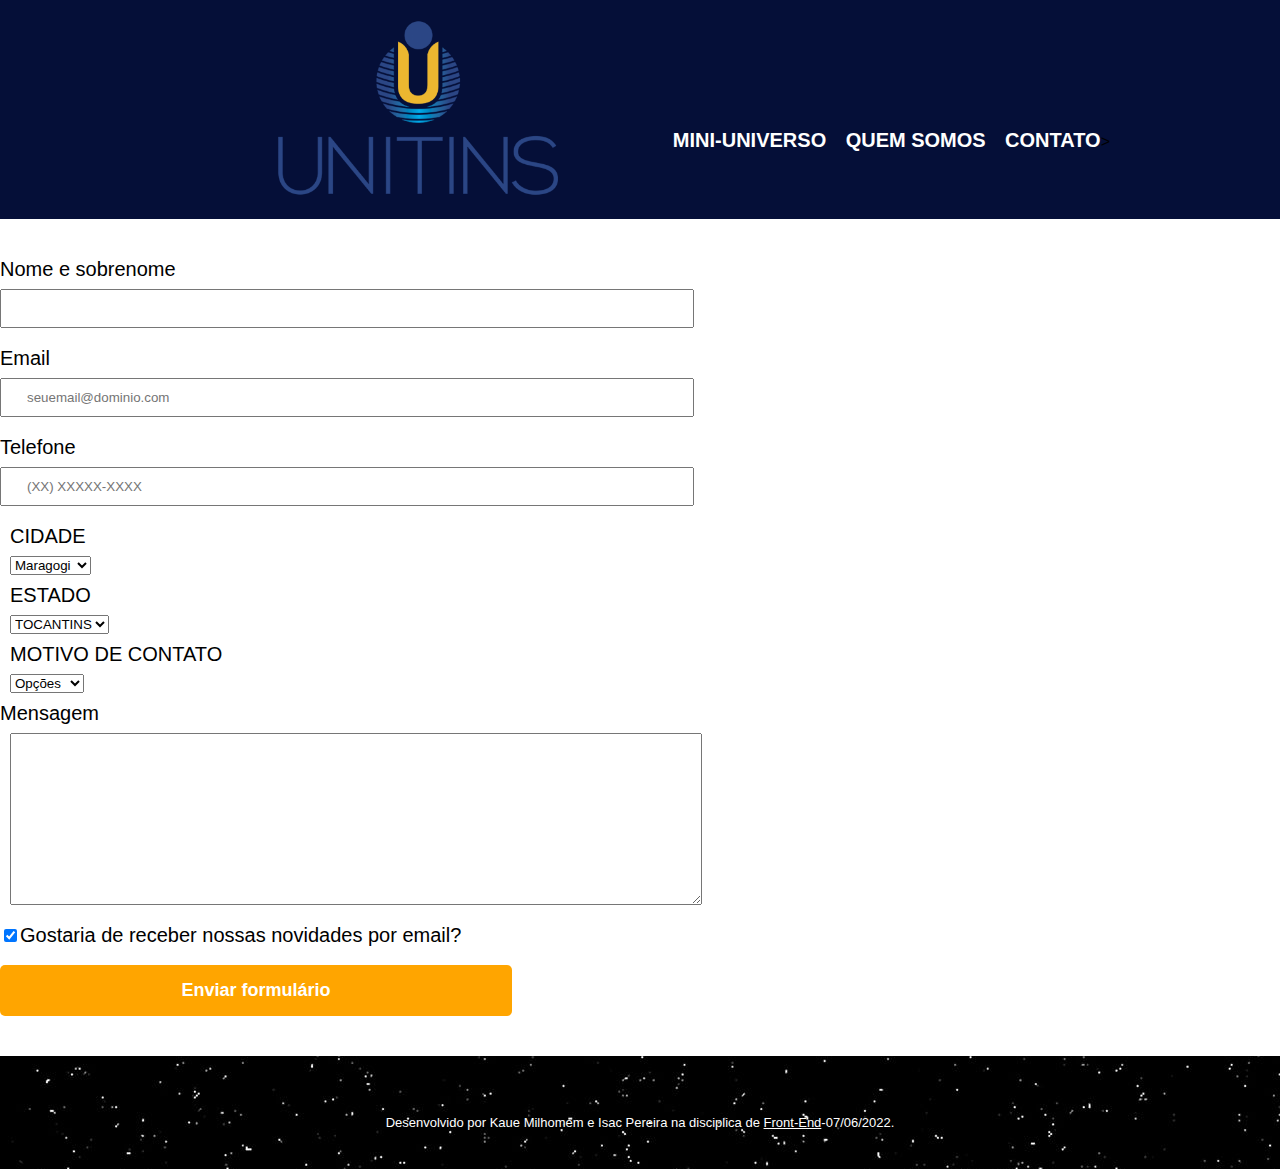
<file: contato (1).html>
<!DOCTYPE html>
<html>
	<head>
		<meta charset="UTF-8">
		<title>Contate-nos</title>

		<link rel="stylesheet" href="reset.css">
		<link rel="stylesheet" href="style.css">
	</head>
	<body>
		<header>
			<div class="menu">
				<h1><img class="logo-unitins" src="Imagens/unitins.png" alt="Logo Da Unitins"></h1>

				<nav>
					<ul>
						<li><a href="index.html">Mini-Universo</a></li>
						<li><a href="QuemSomos.html">Quem Somos</a></li>
						<li><a href="contato (1).html">Contato</a></li>>
					</ul>
				</nav>
			</div>
		</header>

		<main>
			<form>
				<label for="nomesobrenome">Nome e sobrenome</label>
				<input type="text" id="nomesobrenome" class="input-padrao" required>

				<label for="email">Email</label>
				<input type="email" id="email" class="input-padrao" required placeholder="seuemail@dominio.com">

				<label for="telefone">Telefone</label>
				<input type="tel" id="telefone" class="input-padrao" required placeholder="(XX) XXXXX-XXXX">
				
				<fieldset>
					<legend>CIDADE</legend>
					<select>
						<option>Maragogi</option>
						<option>Maceió</option>
						<option>Palmas</option>
						<option>Goiânia</option>
						<option>Miracema</option>
					</select>
				</fieldset>

				<fieldset>
					<legend>ESTADO</legend>
					<select>
						<option>TOCANTINS</option>
						<option>ALAGOAS</option>
						<option>GOIÁS</option>
					</select>
				</fieldset>
				
				<fieldset>
					<legend>MOTIVO DE CONTATO</legend>
				<select class="form-select" aria-label="Default select example">
					<option selected>Opções</option>
					<option value="1">DÚVIDA</option>
					<option value="2">ELOGIO</option>
					<option value="3">OUTRO</option>
				  </select>
				</fieldset>
				
				<label for="mensagem">Mensagem</label>
				<textarea cols="70" rows="10" id="mensagem" class="input-padrao" required></textarea>

				<label class="checkbox"><input type="checkbox" checked>Gostaria de receber nossas novidades por email?</label>

				<input type="submit" value="Enviar formulário" class="enviar">
			</form>

		</main>

		<footer>
			<p class="copyright">Desenvolvido por Kaue Milhomem e Isac Pereira na disciplica de <a href="https://www.unitins.br/nPortal/sistemas-de-informacao-palmas">Front-End</a>-07/06/2022.</p>
		</footer>
	</body>
</html>
</file>
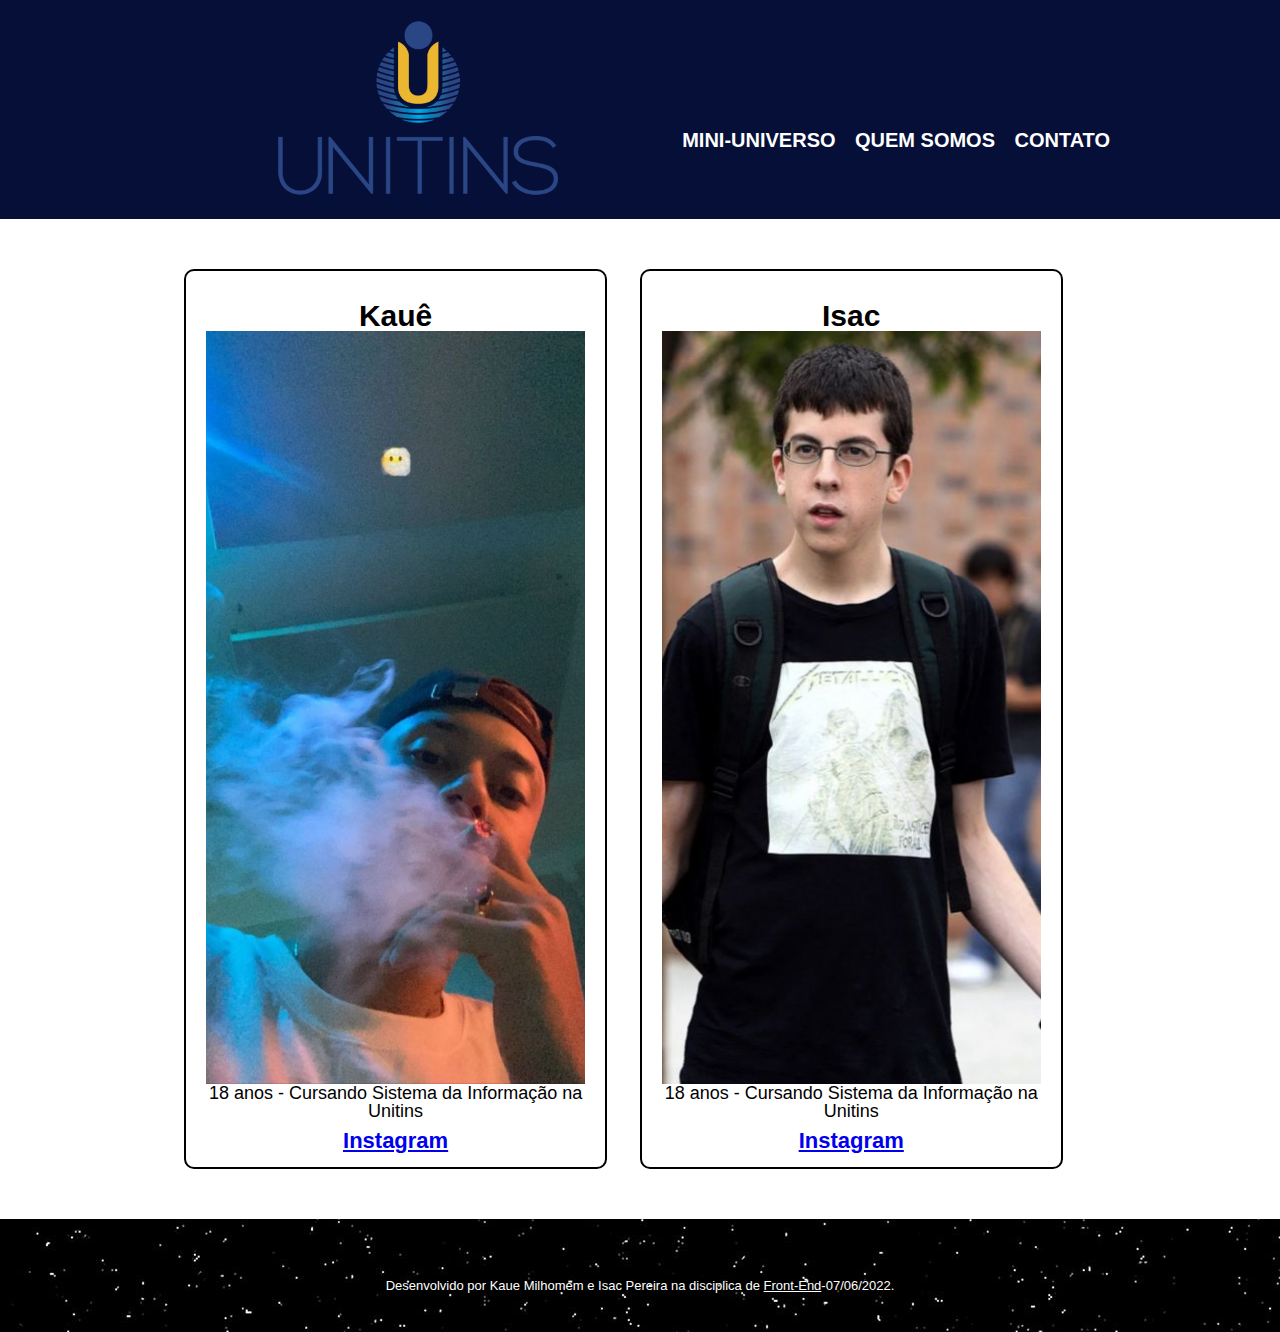
<file: QuemSomos.html>
<!DOCTYPE html>
<html>
	<head>
		<meta charset="UTF-8">
		<title>Mini-Universo</title>

		<link rel="stylesheet" href="reset.css">
		<link rel="stylesheet" href="style.css">
	</head>
	<body>
		<header>
			<div class="menu">
				<h1><img class="logo-unitins" src="Imagens/unitins.png"></h1>

				<nav>
					<ul>
						<li><a href="index.html">Mini-Universo</a></li>
						<li><a href="QuemSomos.html">Quem Somos</a></li>
						<li><a href="contato (1).html">Contato</a></li>
					</ul>
				</nav>
			</div>
		</header>

		<main>
			<ul class="SobreNos">
				<li>
					<h2>Kauê</h2>
					<div class="kaue selfie"></div>
					<p class="descricao">18 anos - Cursando Sistema da Informação na Unitins</p>
					<p class="Redes-Sociais"><a href=https://www.instagram.com/kauey_y/> Instagram </a></p>
				</li>
				<li>
					<h2>Isac</h2>
					<div class="isac selfie"></div>
					<p class="descricao">18 anos - Cursando Sistema da Informação na Unitins</p>
					<p class="Redes-Sociais"><a href=https://www.instagram.com/per.isac_/> Instagram </a></p>
				</li>
			</ul>
		</main>

		<footer>
			<p class="copyright">Desenvolvido por Kaue Milhomem e Isac Pereira na disciplica de <a href="https://www.unitins.br/nPortal/sistemas-de-informacao-palmas">Front-End</a>-07/06/2022.</p>
		</footer>
	</body>
</html>
</file>
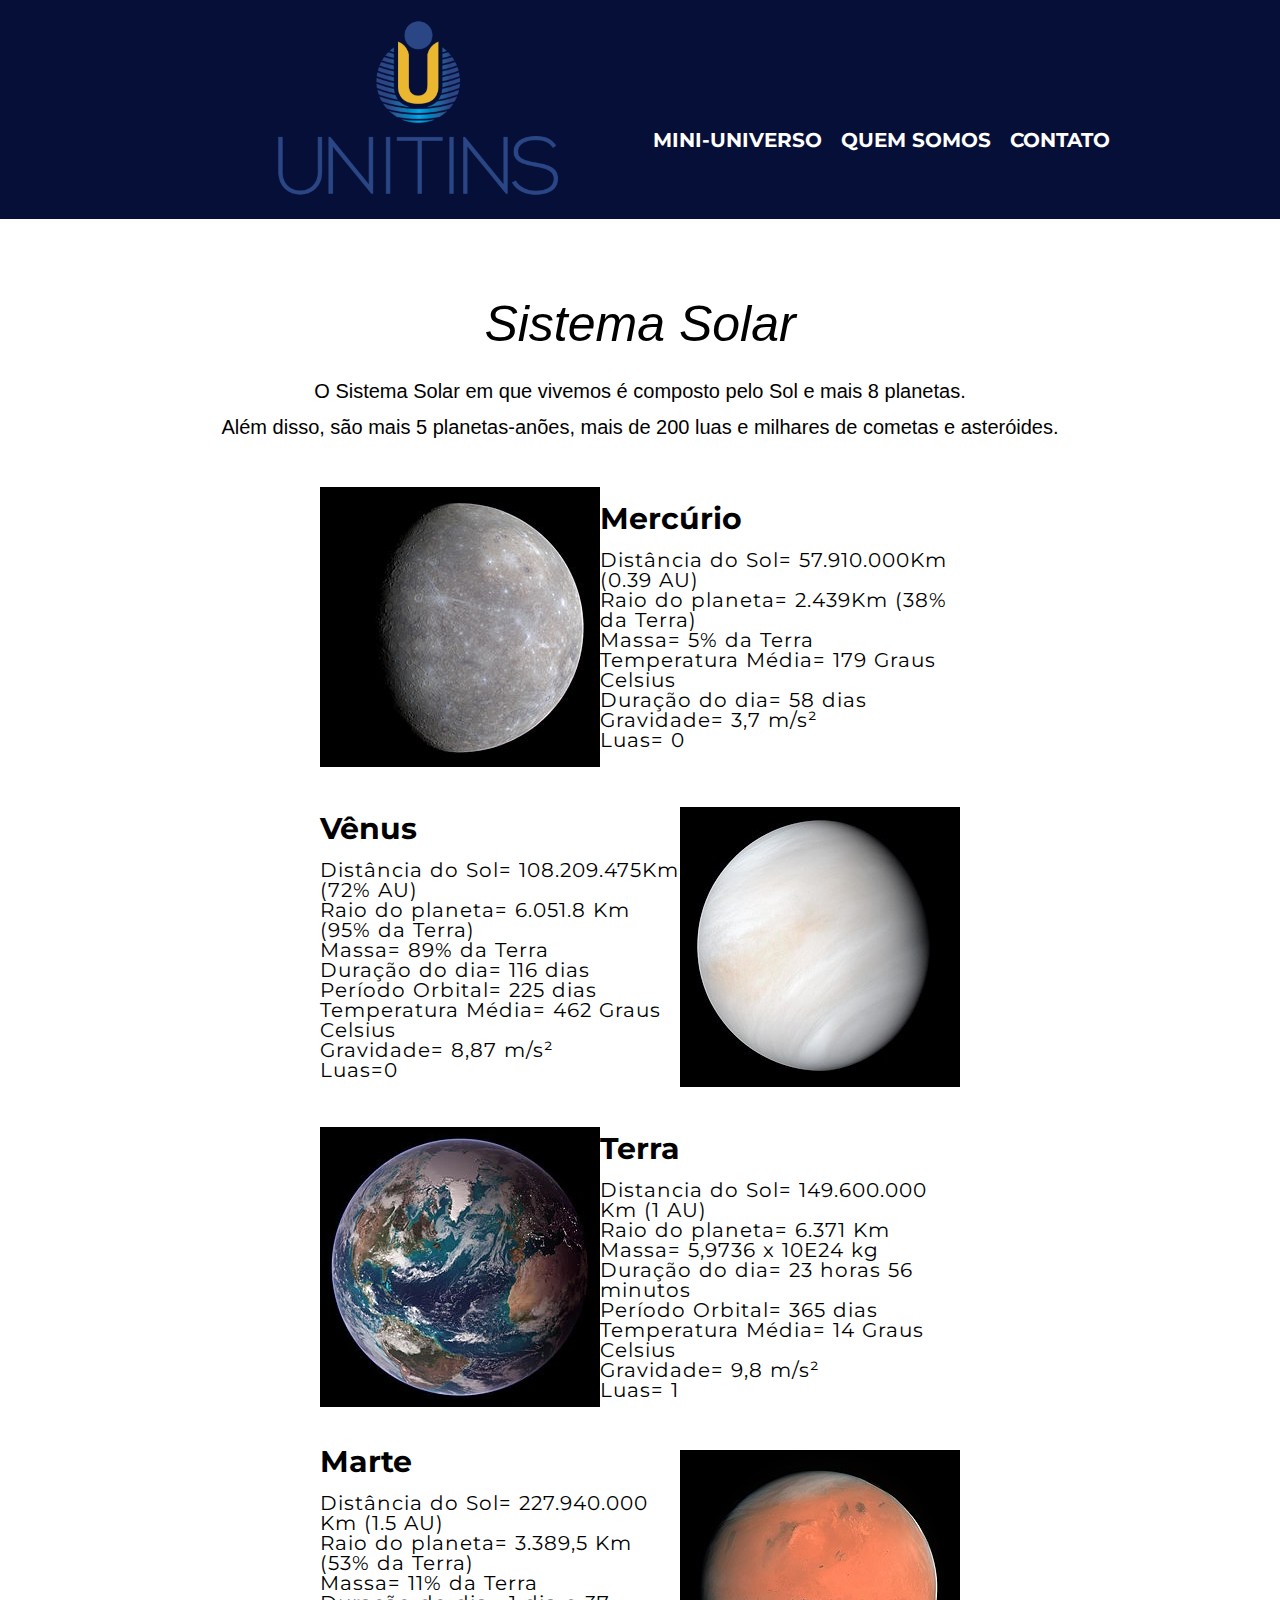
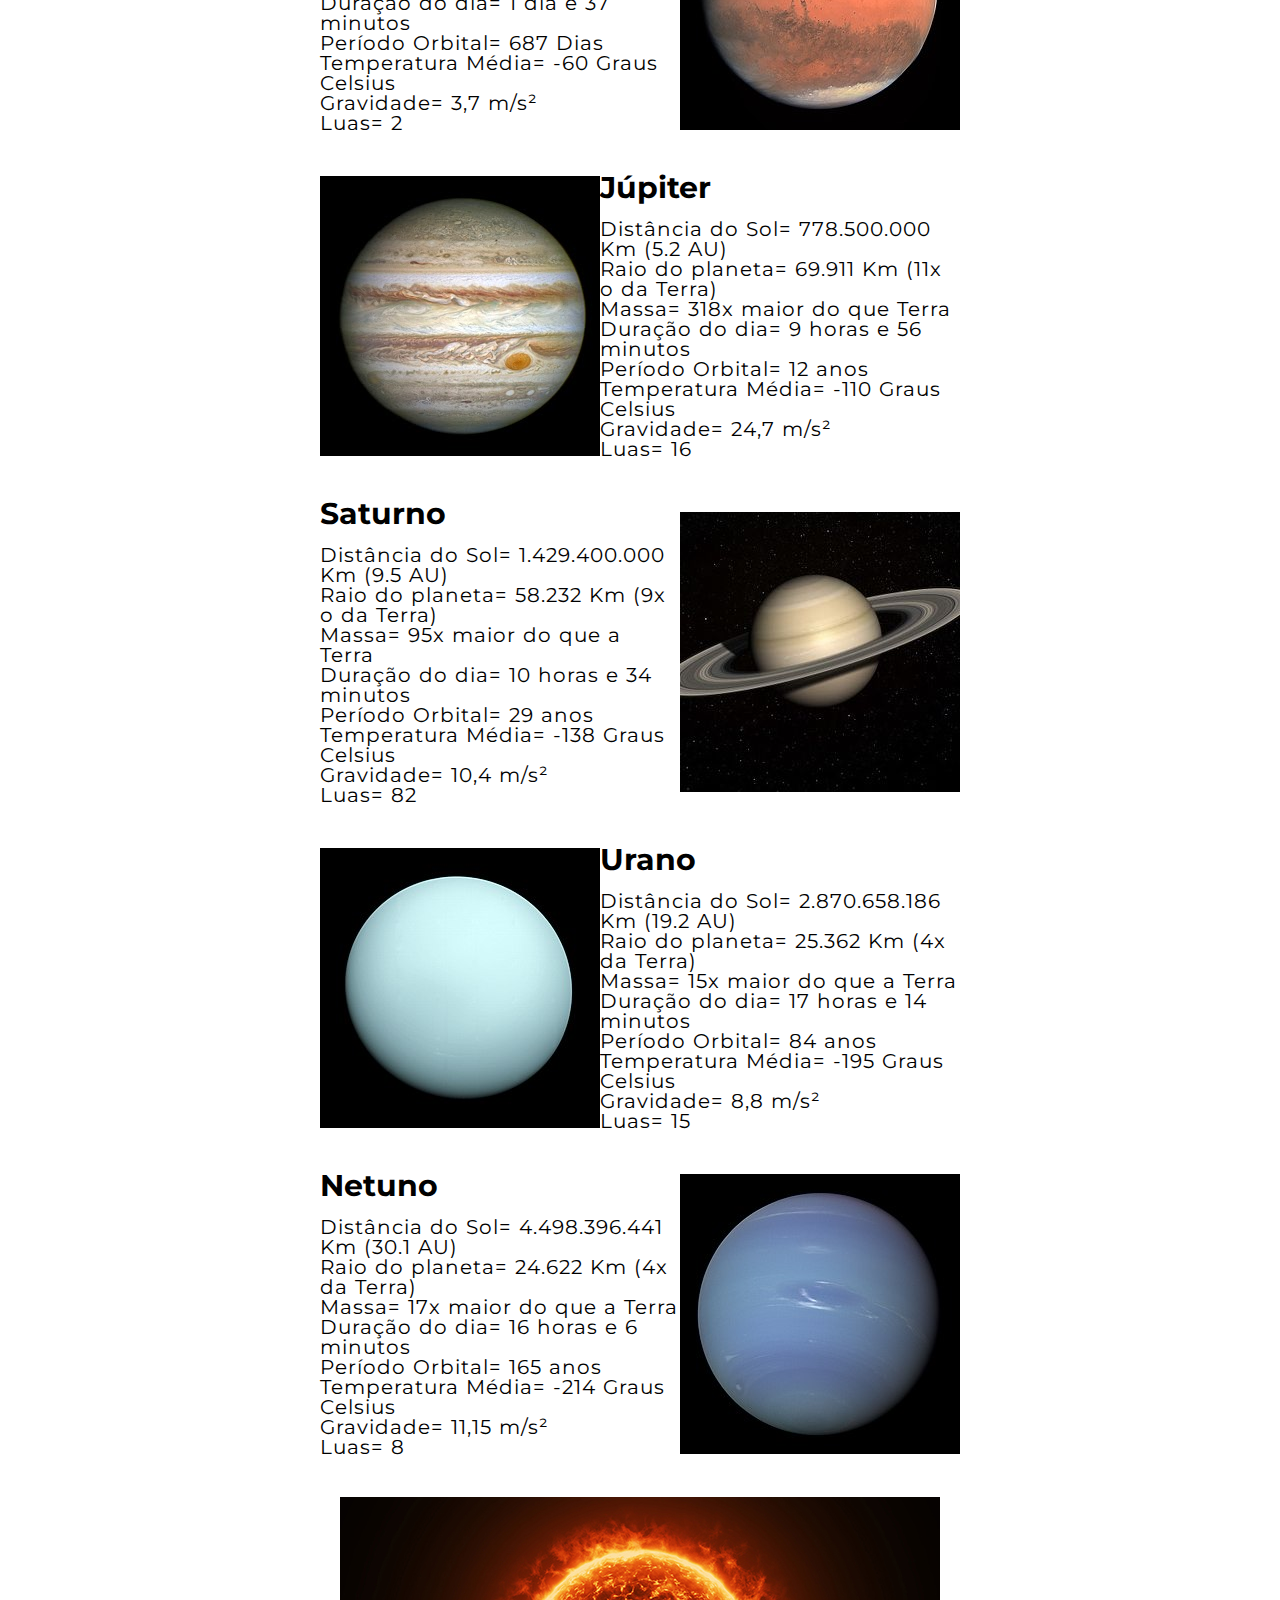
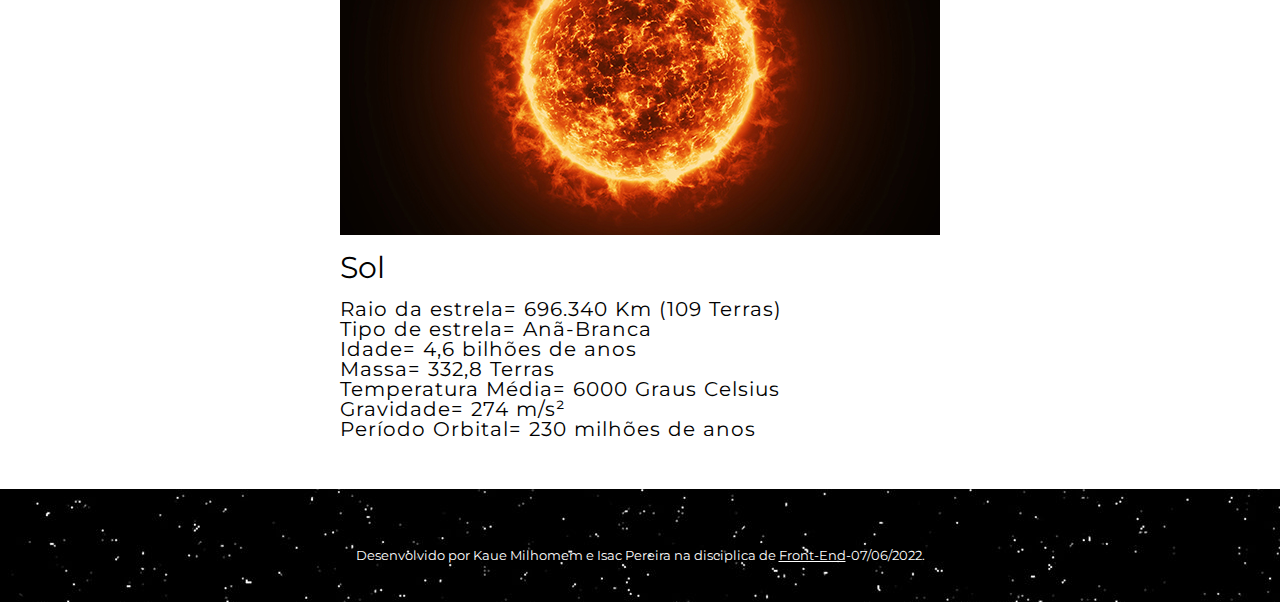
<file: sistemasolar.html>
<!DOCTYPE html>
<html lang="pt-br">
	<head>
		<meta charset="UTF-8">
		<meta name="viewport" content="width=device-width">
		<title>Mini-Universo</title>
		<link rel="icon" href="Icon.jpg">
		<link rel="stylesheet" href="https://cdn.jsdelivr.net/npm/bootstrap@4.1.3/dist/css/bootstrap.min.css" integrity="sha384-MCw98/SFnGE8fJT3GXwEOngsV7Zt27NXFoaoApmYm81iuXoPkFOJwJ8ERdknLPMO" crossorigin="anonymous">
		<link rel="stylesheet" href="reset.css">
		<link rel="stylesheet" href="style.css">
		<link href="https://fonts.googleapis.com/css?family=Montserrat&display=swap" rel="stylesheet">
	</head>
<body>
    <header>
        <div class="menu">
            <h1><img class="logo-unitins" src="Imagens/unitins.png"></h1>

            <nav>
                <ul>
                    <li><a href="index.html">Mini-Universo</a></li>
                    <li><a href="QuemSomos.html">Quem Somos</a></li>
                    <li><a href="contato (1).html">Contato</a></li>
                </ul>
            </nav>
        </div>
    </header>

<section class="SistemaSolar">
    <div class="introSS">
        <h1>Sistema Solar</h1>
        <br>
        <br>
        <p>O Sistema Solar em que vivemos é composto pelo Sol e mais 8 planetas.</p>
        <br>
        <p>Além disso, são mais 5 planetas-anões, mais de 200 luas e milhares de cometas e asteróides.</p>
    </div>
    
        <div class="planeta esquerda mercurio"  >
                <img src="Imagens/mercuryPlanet.jpg" class="imagemplanetas" title="Planeta Mercúrio">
            <div class="conteudoesquerda">
                <h3>Mercúrio</h3>
                <br>
                <p>Distância do Sol= 57.910.000Km (0.39 AU)</p>
                <p>Raio do planeta= 2.439Km (38% da Terra)</p>
                <p>Massa= 5% da Terra</p>
                <p>Temperatura Média= 179 Graus Celsius</p>
                <p>Duração do dia= 58 dias </p>
                <p>Gravidade= 3,7 m/s²</p>
                <p>Luas= 0</p> 
            </div>	
        </div>

        <div class="planeta direita venus">
            <div class="conteudodireta">
                <h3>Vênus</h3>
                <br>
                <p>Distância do Sol= 108.209.475Km (72% AU)</p>
                <p>Raio do planeta= 6.051.8 Km (95% da Terra)</p>
                <p>Massa= 89% da Terra</p>
                <p>Duração do dia= 116 dias</p>
                <p>Período Orbital= 225 dias</p>
                <p>Temperatura Média= 462 Graus Celsius</p>
                <p>Gravidade= 8,87 m/s²</p>
                <p>Luas=0</p>
            </div>
                <img src="Imagens/venusPlanet.jpg" tittle="Planeta Venus">
        </div>

        <div class="planeta esquerda terra">
                <img src="Imagens/Earth.webp" title="Planeta Terra">
            <div class="conteudoesquerda">
                <h3>Terra</h3>
                <br>
                <p>Distancia do Sol= 149.600.000 Km (1 AU)</p>
                <p>Raio do planeta= 6.371 Km</p>
                <p>Massa= 5,9736 x 10E24 kg</p>
                <p>Duração do dia= 23 horas 56 minutos</p>
                <p>Período Orbital= 365 dias</p>
                <p>Temperatura Média= 14 Graus Celsius</p>
                <p>Gravidade= 9,8 m/s²</p>
                <p>Luas= 1</p>
            </div>
        </div>

        <div class="planeta direita marte" title="Planeta Marte">
            <div class="conteudodireita">
                <h3>Marte</h3>
                <br>
                <p>Distância do Sol= 227.940.000 Km (1.5 AU)</p>
                <p>Raio do planeta= 3.389,5 Km (53% da Terra)</p>
                <p>Massa= 11% da Terra</p>
                <p>Duração do dia= 1 dia e 37 minutos</p>
                <p>Período Orbital= 687 Dias</p>
                <p>Temperatura Média= -60 Graus Celsius</p>
                <p>Gravidade= 3,7 m/s²</p>
                <p>Luas= 2</p>
            </div>
            <img src="Imagens/MarsPlanet.jpg" title="Planeta Marte">
        </div>

        <div class="planeta esquerda jupiter">
                <img src="Imagens/JupiterPlanet.jpeg"title="Planeta Jupiter">
            <div class="conteudoesquerda">
                <h3>Júpiter</h3>
                <br>
                <p>Distância do Sol= 778.500.000 Km (5.2 AU)</p>
                <p>Raio do planeta= 69.911 Km (11x o da Terra)</p>
                <p>Massa= 318x maior do que Terra</p>
                <p>Duração do dia= 9 horas e 56 minutos</p>
                <p>Período Orbital= 12 anos</p>
                <p>Temperatura Média= -110 Graus Celsius</p>
                <p>Gravidade= 24,7 m/s²</p>
                <p>Luas= 16</p>
            </div>	
        </div>
        
        <div class="planeta direita saturno">
            <div class="conteudodireita">
                <h3>Saturno</h3>
                <br>
                <p>Distância do Sol= 1.429.400.000 Km (9.5 AU)</p>
                <p>Raio do planeta= 58.232 Km (9x o da Terra)</p>
                <p>Massa= 95x maior do que a Terra </p>
                <p>Duração do dia= 10 horas e 34 minutos</p>
                <p>Período Orbital= 29 anos</p>
                <p>Temperatura Média= -138 Graus Celsius</p>
                <p>Gravidade= 10,4 m/s²</p>
                <p>Luas= 82</p>
            </div>
                <img src="Imagens/Saturn.jpg" title="Planeta Saturno">
        </div>

        <div class="planeta esquerda urano">
                <img src="Imagens/uranoPlaneta.jpg" tittle="Planeta Urano">
            <div class="conteudoesquerda">
                <h3>Urano</h3>
                <br>
                <p>Distância do Sol= 2.870.658.186 Km (19.2 AU)</p>
                <p>Raio do planeta= 25.362 Km (4x da Terra)</p>
                <p>Massa= 15x maior do que a Terra</p>
                <p>Duração do dia= 17 horas e 14 minutos</p>
                <p>Período Orbital= 84 anos</p>
                <p>Temperatura Média= -195 Graus Celsius</p>
                <p>Gravidade= 8,8 m/s²</p>
                <p>Luas= 15</p>
            </div>
        </div>

        <div class="planeta direita netuno">
            <div class="conteudodireta">
                <div class="paragrafonetuno">
                <h3>Netuno</h3>
                <br>
                <p>Distância do Sol= 4.498.396.441 Km (30.1 AU) </p>
                <p>Raio do planeta= 24.622 Km (4x da Terra)</p>
                <p>Massa= 17x maior do que a Terra</p>
                <p>Duração do dia= 16 horas e 6 minutos</p>
                <p>Período Orbital= 165 anos</p>
                <p>Temperatura Média= -214 Graus Celsius</p>
                <p>Gravidade= 11,15 m/s²</p>
                <p>Luas= 8</p>
                </div>
            </div>
            <img src="Imagens/NetunPlanet.jpg" tittle="Planeta Netuno">
        </div>

        <div class="sol">
            <img src="Imagens/sunStar.jpg">
            <h2>Sol</h2>
            <br>
            <p>Raio da estrela= 696.340 Km (109 Terras)</p>
            <p>Tipo de estrela= Anã-Branca</p>
            <p>Idade= 4,6 bilhões de anos</p>
            <p>Massa= 332,8 Terras</p>
            <p>Temperatura Média= 6000 Graus Celsius</p>
            <p>Gravidade= 274 m/s²</p>
            <p>Período Orbital= 230 milhões de anos</p>
        </div>
</section>

<footer>
<p class="copyright">Desenvolvido por Kaue Milhomem e Isac Pereira na disciplica de <a href="https://www.unitins.br/nPortal/sistemas-de-informacao-palmas">Front-End</a>-07/06/2022.</p>
</footer>
<script src="https://code.jquery.com/jquery-3.3.1.slim.min.js" integrity="sha384-q8i/X+965DzO0rT7abK41JStQIAqVgRVzpbzo5smXKp4YfRvH+8abtTE1Pi6jizo" crossorigin="anonymous"></script>
<script src="https://cdn.jsdelivr.net/npm/popper.js@1.14.3/dist/umd/popper.min.js" integrity="sha384-ZMP7rVo3mIykV+2+9J3UJ46jBk0WLaUAdn689aCwoqbBJiSnjAK/l8WvCWPIPm49" crossorigin="anonymous"></script>
<script src="https://cdn.jsdelivr.net/npm/bootstrap@4.1.3/dist/js/bootstrap.min.js" integrity="sha384-ChfqqxuZUCnJSK3+MXmPNIyE6ZbWh2IMqE241rYiqJxyMiZ6OW/JmZQ5stwEULTy" crossorigin="anonymous"></script>
</body>
</html>
</file>
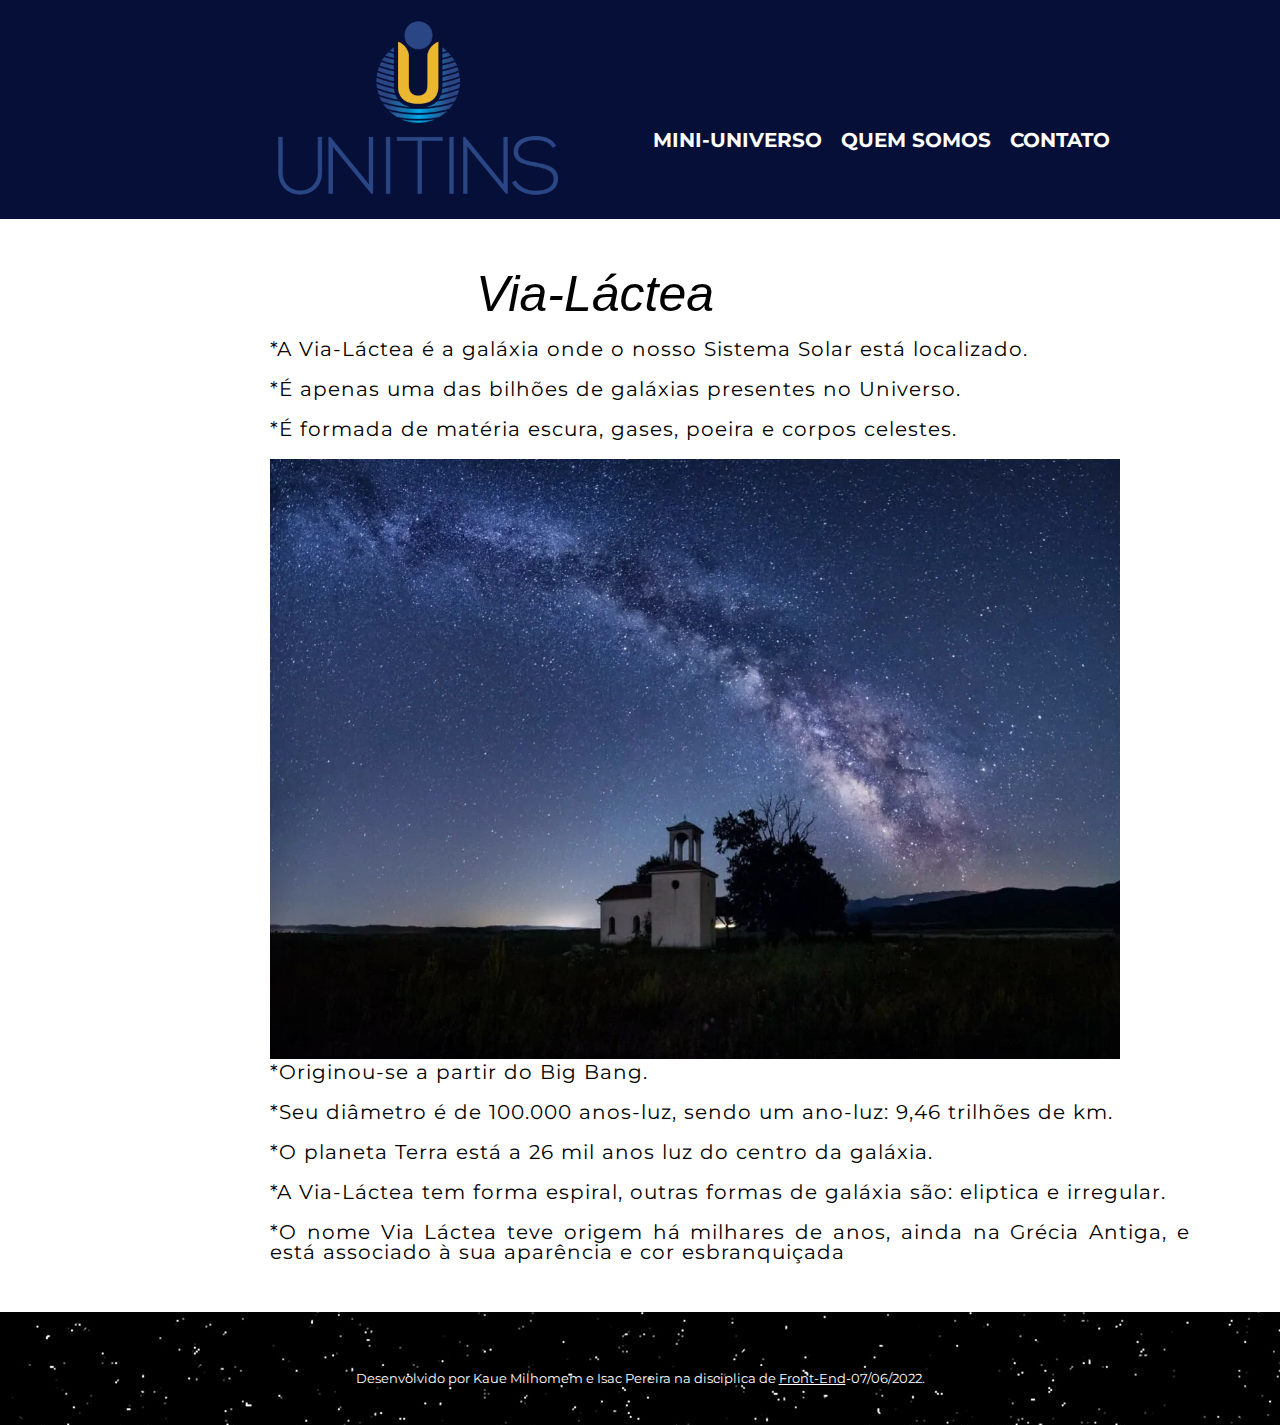
<file: vialactea.html>
<!DOCTYPE html>
<html lang="pt-br">
	<head>
		<meta charset="UTF-8">
		<meta name="viewport" content="width=device-width">
		<title>Mini-Universo</title>
		<link rel="icon" href="Icon.jpg">
		<link rel="stylesheet" href="https://cdn.jsdelivr.net/npm/bootstrap@4.1.3/dist/css/bootstrap.min.css" integrity="sha384-MCw98/SFnGE8fJT3GXwEOngsV7Zt27NXFoaoApmYm81iuXoPkFOJwJ8ERdknLPMO" crossorigin="anonymous">
		<link rel="stylesheet" href="reset.css">
		<link rel="stylesheet" href="style.css">
		<link href="https://fonts.googleapis.com/css?family=Montserrat&display=swap" rel="stylesheet">
	</head>

	<body>
		<header>
            <div class="menu">
                <h1><img class="logo-unitins" src="Imagens/unitins.png"></h1>

                <nav>
                    <ul>
                        <li><a href="index.html">Mini-Universo</a></li>
                        <li><a href="QuemSomos.html">Quem Somos</a></li>
                        <li><a href="contato (1).html">Contato</a></li>
                    </ul>
                </nav>
            </div>
        </header>
<section class="ViaLactea">
    <h1>Via-Láctea</h1>
<div class="container paragrafosLactea">
    <br>
    <p>*A Via-Láctea é a galáxia onde o nosso Sistema Solar está localizado.</p>
    <br>
    <p>*É apenas uma das bilhões de galáxias presentes no Universo.</p>
    <br>
    <p>*É formada de matéria escura, gases, poeira e corpos celestes. </p>
    <br>
    <img src="Imagens/sky-night-stars-cloud-sky-milky-way-phone-wallpapers.webp" title="Cinturão da Via Lactea visto da Terra.">
    <p>*Originou-se a partir do Big Bang.</p>
    <br>
    <p>*Seu diâmetro é de 100.000 anos-luz, sendo um ano-luz: 9,46 trilhões de km.</p>
    <br>
    <p>*O planeta Terra está a 26 mil anos luz do centro da galáxia.</p>
    <br>
    <p>*A Via-Láctea tem forma espiral, outras formas de galáxia são: eliptica e irregular.</p>
    <br>
    <p>*O nome Via Láctea teve origem há milhares de anos, ainda na Grécia Antiga, e está associado à sua aparência e cor esbranquiçada</p>
</div>
</section>
</main>
<footer>
<p class="copyright">Desenvolvido por Kaue Milhomem e Isac Pereira na disciplica de <a href="https://www.unitins.br/nPortal/sistemas-de-informacao-palmas">Front-End</a>-07/06/2022.</p>
</footer>
<script src="https://code.jquery.com/jquery-3.3.1.slim.min.js" integrity="sha384-q8i/X+965DzO0rT7abK41JStQIAqVgRVzpbzo5smXKp4YfRvH+8abtTE1Pi6jizo" crossorigin="anonymous"></script>
<script src="https://cdn.jsdelivr.net/npm/popper.js@1.14.3/dist/umd/popper.min.js" integrity="sha384-ZMP7rVo3mIykV+2+9J3UJ46jBk0WLaUAdn689aCwoqbBJiSnjAK/l8WvCWPIPm49" crossorigin="anonymous"></script>
<script src="https://cdn.jsdelivr.net/npm/bootstrap@4.1.3/dist/js/bootstrap.min.js" integrity="sha384-ChfqqxuZUCnJSK3+MXmPNIyE6ZbWh2IMqE241rYiqJxyMiZ6OW/JmZQ5stwEULTy" crossorigin="anonymous"></script>
</body>
</html>
</file>
<file: style.css>
body {
	font-family: 'Montserrat', sans-serif;
}

header {
	background: #050f38;
	padding: 20px 0;
}

.menu {
	position: relative;
	width: 940px;
	margin: 0 auto;
}

.logo-unitins {
	left: -100px;
	width: 500px;
}

nav {
	position: absolute;
	top: 110px;
	right: 0;
}

nav li {
	display: inline;
	margin: 0 0 0 15px;
}

nav a {
	text-transform: uppercase;
	color: #ffffff;
	font-weight: bold;
	font-size: 20px;
	text-decoration: none;
}

nav a:hover {
	transition: 1s;
	text-decoration: underline;
	font-style: italic;
}
footer {
	text-align: center;
	background: url("Imagens/bg.jpg");
	padding: 40px 0;
	
}
footer a{
	color: white;
}

.SobreNos {
	width: 940px;
	height: 900px;
	margin: 0 auto;
	padding: 50px 0;
}

.SobreNos li {
	display: inline-block;
	text-align: center;
	width: 45%;
	vertical-align: top;
	margin: 0 1.5%;
	padding: 30px 20px;
	box-sizing: border-box;
	border: 2px solid #000000;
	border-radius: 10px;
	height: 100%;
}

.SobreNos li:hover {
	border-color: #C78C19;
}

.SobreNos li:active {
	border-color: #088C19;	
}

.SobreNos li:hover h2 {
	font-size: 34px;
}

.SobreNos h2 {
	font-size: 30px;
	font-weight: bold;
}

.descricao {
	font-size: 18px;
}

.kaue {
	background-image: url(Imagens/kaue.jpg);
	background-repeat: no-repeat;
	background-position: center center;
	background-size: cover;
}

.isac {
	background-image: url(Imagens/isac.jpg);
	background-repeat: no-repeat;
	background-position: center center;
	background-size: cover;
}

.selfie {
	width: 100%;
	height: 90%;
}

.Redes-Sociais {
	font-size: 22px;
	font-weight: bold;
	margin-top: 10px;
}
.copyright {
	color: #FFFFFF;
	font-size: 13px;
	margin: 20px 0 0;
}


form {
	margin: 40px 0;
}

form label, form legend {
	display:block;
	font-size: 20px;
	margin: 0 0 10px;
}

fieldset {
	margin: 10px;
}	

#mensagem {
	margin: 10px;
}

.input-padrao {
	display: block;
	margin: 0 0 20px;
	padding: 10px 25px;
	width: 50%;
}

.checkbox {
	margin: 20px 0;
}

.enviar {
	width:40%;
	padding: 15px 0;
	background: orange;
	color: white;
	font-weight: bold;
	font-size: 18px;
	border: none;
	border-radius: 5px;
	transition: 1s all;
	cursor: pointer;
}

.enviar:hover {
	background: darkorange;
	transform: scale(1.2);
}


.titulo-principal {
	text-align: center;
	font-size: 2em;
	margin: 0 0 1em;
	clear: left;
	font-size: 55px;
}

.principal {
	padding: 3em 0;
	background: #FEFEFE;
	width: 940px;
	margin: 0 auto;
}

.principal p {
	margin: 0 0 1em;
	font-size: 20px;
}


.carrossel {
	padding: 3em 0;
	background: linear-gradient(to bottom, #ffffff 0%, #000000 90%);

}

.carrossel-conteudo {
	width: 940px;
	margin: 0 auto;
	height: 640px;
	box-shadow: 10px 10px 10px black;
}

.itens {
	line-height: 1.5;
}

.SistemaSolar{

	display: flex;
	align-items: center;
	justify-content: center;
	flex-direction: column;
	margin-top: 50px;
	margin-bottom: 50px;
}

.planeta  {
	width: 50%;
	margin-top: 40px;
	margin-bottom:40px;

} 
.planeta p{
	font-size: 20px;
	letter-spacing: 1px;
	word-spacing: 1px;
}
.planeta h3{
	font-size: 30px;
	font-weight: bold;
}
.esquerda{
	display: flex;
	align-items:center;
	justify-content: center;
	margin: auto;

}
.direita{
	display: flex;
	align-items:center;
	justify-content: space-around;
}

.conteudodireita{
	display: flex;
    flex-direction:column;
    justify-content:center;
    margin: auto;
}
.conteudoesquerda{
	display: flex;
	flex-direction: column;
	justify-content: start;
	margin: auto;
}

.introSS{
	margin: 30px;
	text-align: center;
	margin-bottom: 50px;
	font-family: 'Lucida Sans', 'Lucida Sans Regular', 'Lucida Grande', 'Lucida Sans Unicode', Geneva, Verdana, sans-serif;
}
.introSS h1{

	font-style: italic;
	font-size: 50px;

}
.introSS p{
	font-size: 20px;
}
.sol h2{
	font-size: 30px;
	margin-top: 15px;
}
.sol p{
	font-size:20px;
	letter-spacing: 1px;
	word-spacing: 1px;
}
.ViaLactea{
	display: flex;
	align-items: center;
	flex-direction: column;
	margin-top: 50px;
	margin-bottom: 50px;
	margin-right:90px;
}
.ViaLactea h1{
	display: flex;
	align-items: center;
	font-family: 'Lucida Sans', 'Lucida Sans Regular', 'Lucida Grande', 'Lucida Sans Unicode', Geneva, Verdana, sans-serif;
	font-size: 50px;
	font-style: italic;

}
.container{
	letter-spacing: 1px;
	word-spacing: 1px;
	text-align: justify;
	padding-left:270px;
	font-size: 20px;
}
.ViaLactea img{
	align-items:initial;
	width: 850px;
	height: 600px
}
.buraconegro{
	display: flex;
	align-items: center;
	flex-direction: column;
	margin-top: 50px;
	margin-bottom: 50px;
	margin-left: -80px;
}
.buraconegro h1{
	display: flex;
	align-items: center;
	font-family: 'Lucida Sans', 'Lucida Sans Regular', 'Lucida Grande', 'Lucida Sans Unicode', Geneva, Verdana, sans-serif;
	font-size: 50px;
	font-style: italic;
}
.buraconegro h3{
	font-size:30px;
	font-family: 'Lucida Sans', 'Lucida Sans Regular', 'Lucida Grande', 'Lucida Sans Unicode', Geneva, Verdana, sans-serif;	
	margin-top: 20px;

}
.buraconegro p{
	display: flex;
	align-items: center;
	flex-direction: column;
	margin-top: 20px;
}
.imagensbn{
	display: flex;
	height: 500px;
	width: 500px;
	margin-top: 20px;
}
.buraconegro p{
	letter-spacing: 1px;
	word-spacing: 1px;
	font-size:20px;
}
video{
	width: 750px;
	height:500px;
}
</file>
